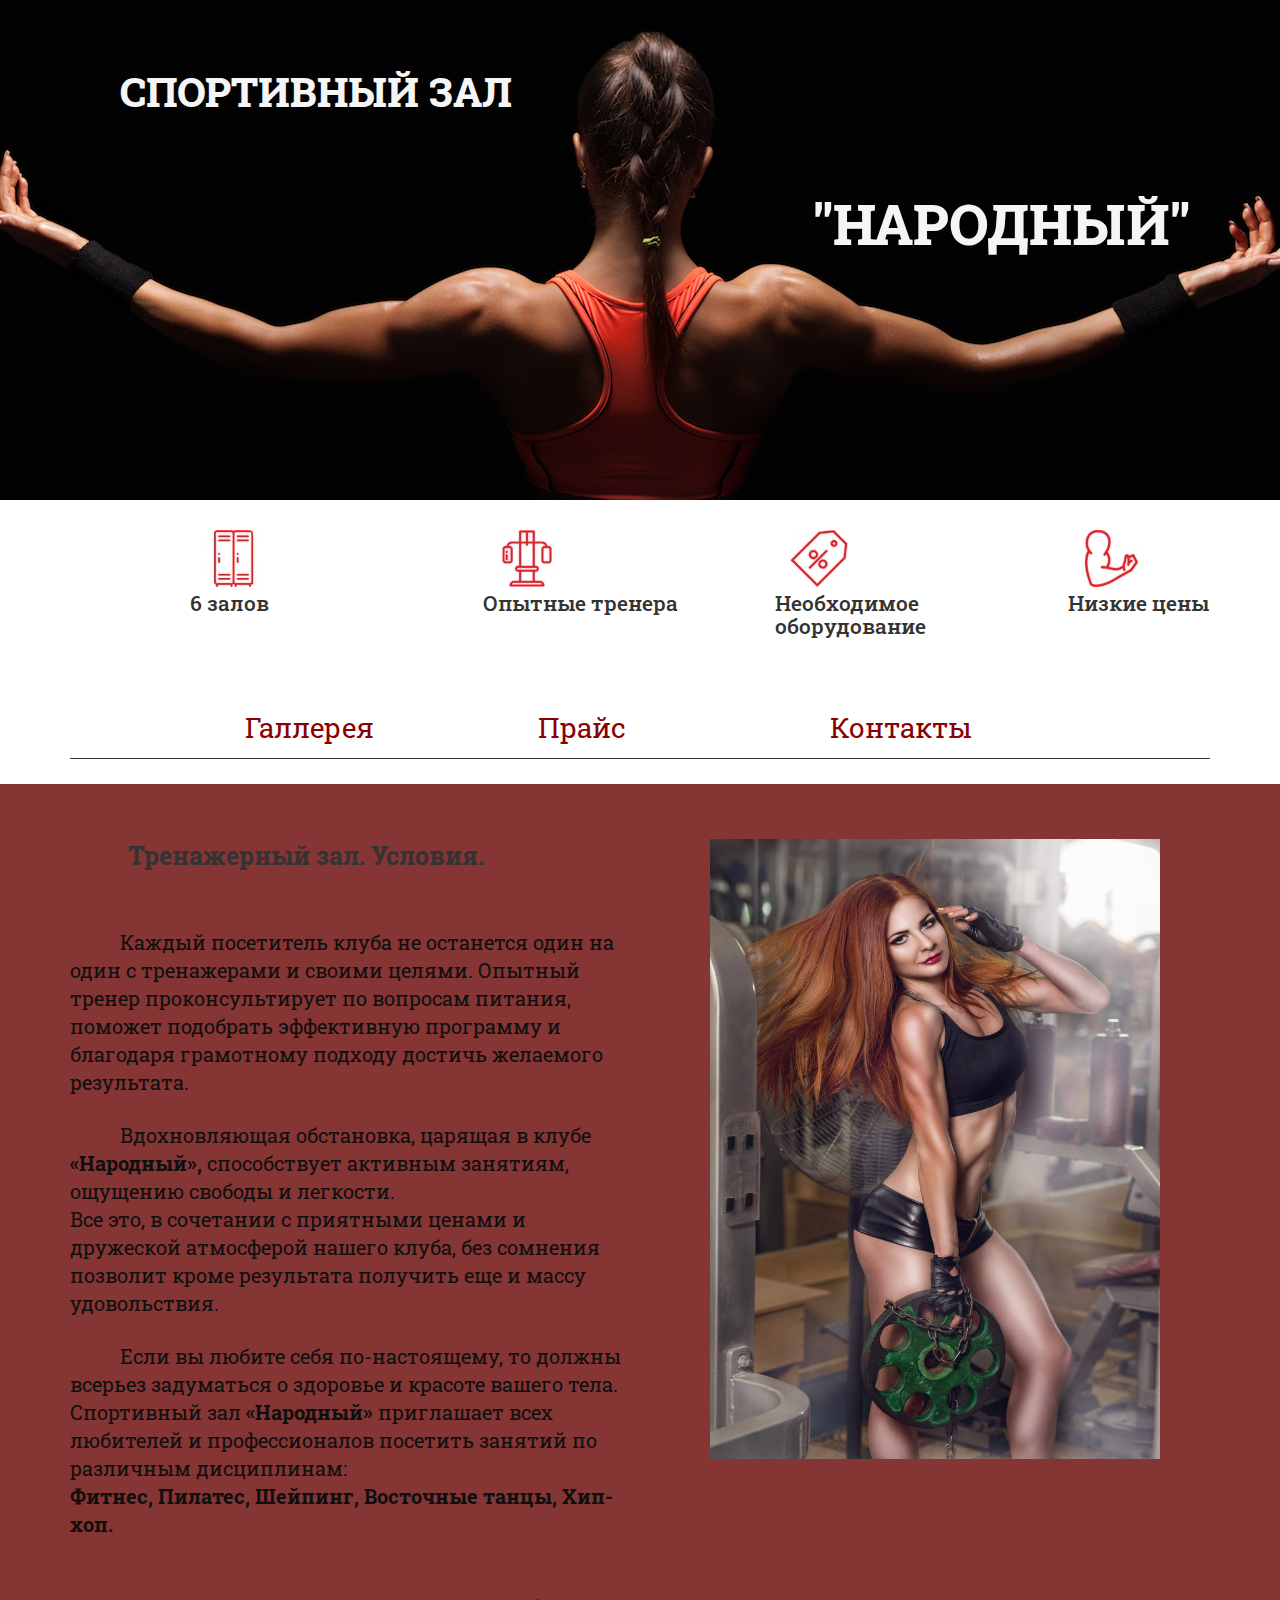
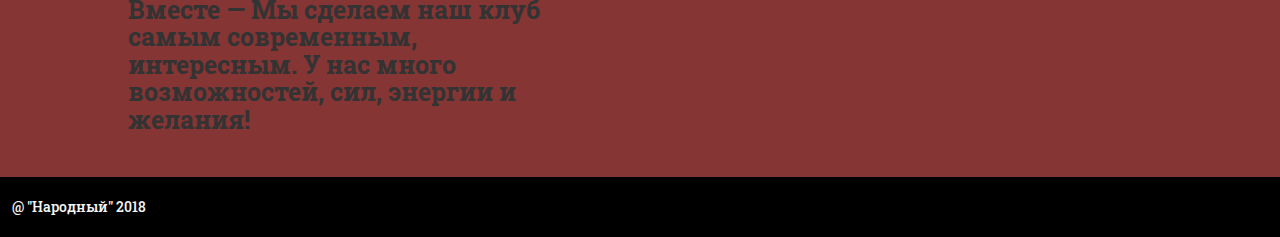
<file: index.html>
<!DOCTYPE html>
<html>
<head>
    <meta charset="UTF-8">
    <meta content="width=device-width, intial-scale=1.0">
    <title>Народный</title>
    <link rel="stylesheet" href="css/bootstrap.css">
    <link rel="stylesheet" href="css/style.css">
    <script src="js/jQuery3.2.1.js"></script>
    <script src="js/bootstrap.js"></script>
</head>
<body>
<div class="header">
    <div class="container">
        <div class="row">
            <div class="col-lg-12 col-md-12">
                <h3>Спортивный зал</h3>
                <h4>"Народный"</h4>
            </div>
        </div>
    </div>
</div>

<div class="mainikons">
    <div class="container">
        <div class="row">
            <div class="col-lg-3 col-md-2 text">
    <img src="images/gif1.jpg">
    <h2>6 залов</h2>
            </div>
            <div class="col-lg-3 col-md-2 text">
    <img src="images/gif2.jpg">
    <h2>Опытные тренера</h2>
            </div>
            <div class="col-lg-3 col-md-2 text">
    <img src="images/gif3.jpg">
    <h2>Необходимое оборудование</h2>
            </div>
            <div class="col-lg-3 col-md-2 text">
    <img src="images/gif4.jpg">
    <h2>Низкие цены</h2>
            </div>
</div>
</div>
</div>
<div class="mainna">
    <div class="container">
        <div class="row">
            <div class="col-lg-3 col-md-3 col-xs-4">
                <ul>
                    <li><a href="gallery.html">Галлерея</a></li>
                </ul>

            </div>
            <div class="col-lg-3 col-md-3 col-xs-4">
                <ul>
                    <li><a href="price.html">Прайс</a></li>
                </ul>

            </div>
            <div class="col-lg-3 col-md-3 col-xs-3">
                <ul>
                    <li><a href="contacts.html">Контакты</a></li>
                </ul>

            </div>
        </div>
    </div>

</div>
<div class="maintext">
    <div class="container">
        <div class="row">
            <div class="col-lg-6">
                <h3>Тренажерный зал. Условия.</h3>
                <p> Каждый посетитель клуба не останется один на один с тренажерами и своими целями.
                    Опытный тренер проконсультирует по вопросам питания, поможет подобрать эффективную программу и благодаря
                    грамотному подходу достичь желаемого результата.<br></p>
                    <p>Вдохновляющая обстановка, царящая в клубе <b>«Народный»,</b> способствует активным занятиям,
                    ощущению свободы и легкости.<br>
                    Все это, в сочетании с приятными ценами и дружеской атмосферой нашего клуба,
                    без сомнения позволит кроме результата получить еще и массу удовольствия.
                <p>Если вы любите себя по-настоящему, то должны всерьез задуматься о здоровье и красоте вашего тела.
                    Спортивный зал <b>«Народный»</b> приглашает всех любителей и профессионалов посетить занятий по различным дисциплинам:<br><b>
                    Фитнес, Пилатес, Шейпинг, Восточные танцы, Хип-хоп.</b>

                    <h3>Вместе — Мы сделаем наш клуб самым современным, интересным.
                    У нас много возможностей, сил, энергии и желания!</h3></p>

            </div>
            <div class="col-lg-6 fo">
                <div class="trener">
                        <img src='images/q4pvlWh1KDg.png' class="imgdemo" />
                        <img src='images/dCiHmtUecW8.png' class="imgdemo" />
                        <img src='images/3n6cJ0OEWoM.png' class="imgdemo" />
                        <img src='images/8Oy3pt0pXKc.png' class="imgdemo" />
                        <img src='images/p8lSsxsToIw.png' class="imgdemo" />
                    </div>
            </div>
        </div>
    </div>
</div>


<footer class="footers">
    <h5>@ "Народный" 2018</h5>
</footer>

<script type="text/javascript">
    $(function() {
        var imgnum = $('.imgdemo').length;
        var currentimg = 0;
        function playslider() {
            if (currentimg > imgnum - 1) {
                currentimg = 0;
            }
            $($('.imgdemo').get(currentimg)).fadeIn(500).delay(3000).fadeOut(500, playslider);
            currentimg++;
        }
        playslider();
    });
</script>
</body>
</html>
</file>
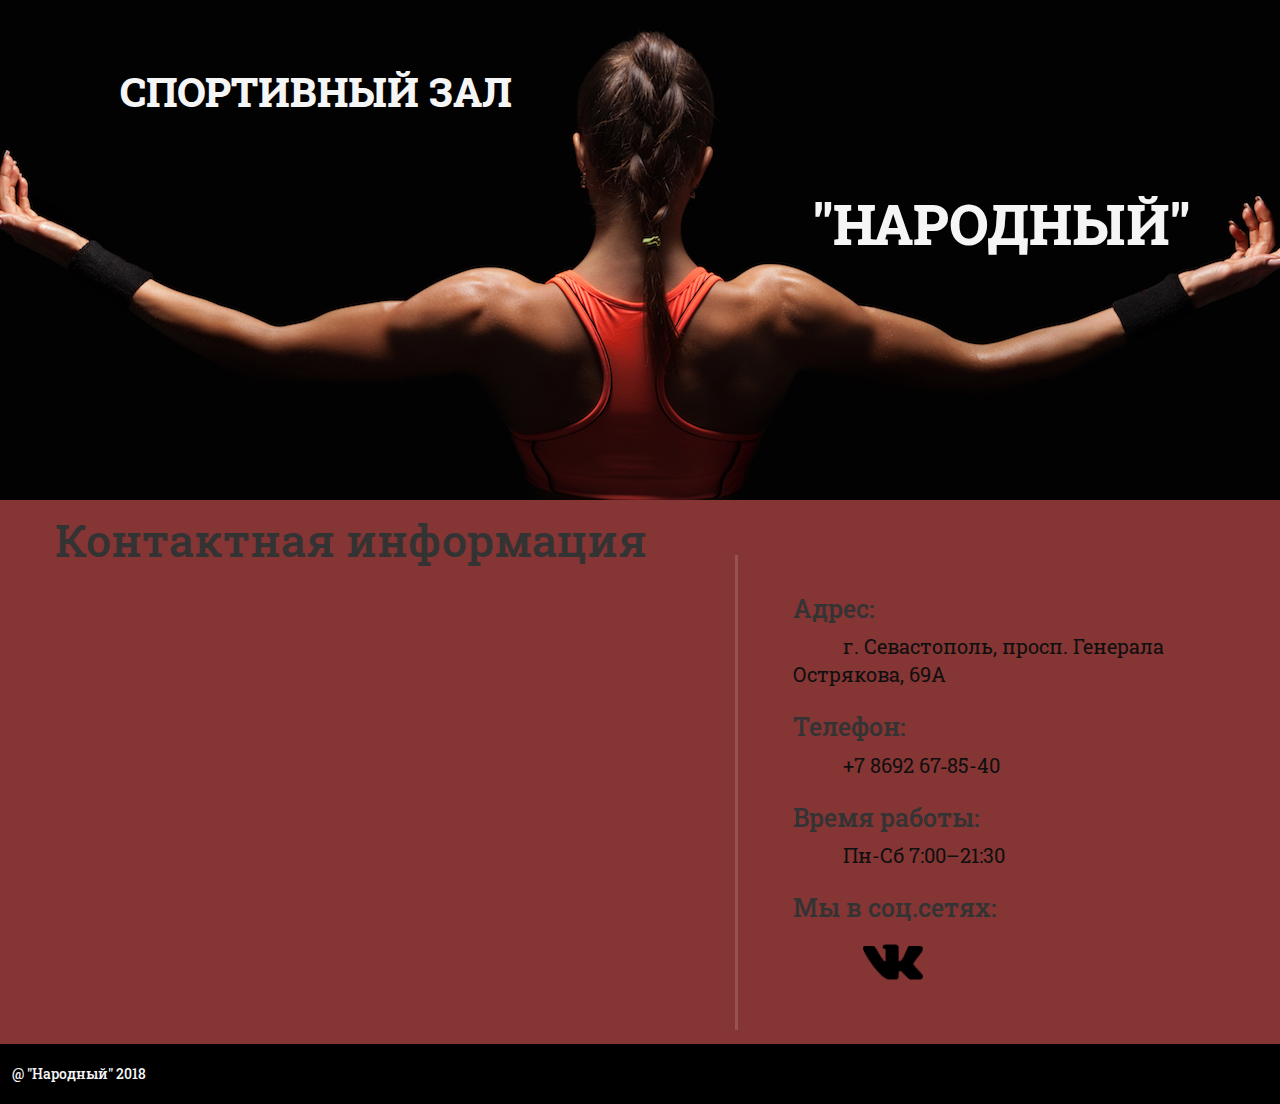
<file: contacts.html>
<!DOCTYPE html>
<html lang="en">
<head>
    <meta charset="UTF-8">
    <title>Народный</title>
<head>
    <meta charset="UTF-8">
    <meta name="viewport" content="width=device-width, intial-scale=1.0">
    <title>Сайт</title>
    <link rel="stylesheet" href="css/bootstrap.css">
    <link rel="stylesheet" href="css/style.css">
    <script src="js/jQuery3.2.1.js"></script>
    <script src="js/bootstrap.js"></script>
</head>
<body>
<a href="index.html"><div class="header">
    <div class="container">
        <div class="row">
            <div class="col-lg-12 col-md-12">
                <h3>Спортивный зал</h3>
                <h4>"Народный"</h4>


            </div>
        </div>
    </div>
</div></a>
<div class="map">
    <div class="container">
        <div class="row">
            <h1>Контактная информация</h1>
            <div class="col-lg-7 col-md-8 col-xs-1 realmap">
                <iframe src="https://yandex.by/map-widget/v1/-/CBaXe0XD2B" width="560" height="400" frameborder="0"></iframe>
        </div>
            <div class="col-lg-5 col-md-4 col-xs-9 contactu">
                <ul>
                    <li>
                        <h2>Адрес:</h2>
                        <p>г. Севастополь, просп. Генерала Острякова, 69А</p>
                    </li>
                    <li>
                        <h2>Телефон:</h2>
                        <p>+7 8692 67‑85-40</p>
                    </li>
                    <li>
                        <h2>Время работы:</h2>
                        <p>Пн-Сб 7:00–21:30</p>
                    </li>
                    <li>
                        <h2>Мы в соц.сетях:</h2>
                        <a href="https://vk.com/the_best_gym_in_sevastopol"><img src ="images/vk.png" alt ="" class="ikon"></a>
                    </li>
                </ul>
    </div>
</div>
</div>
</div>
</div>
<footer class="footers">
    <h5>@ "Народный" 2018</h5>
</footer>
</body>
</html>
</file>
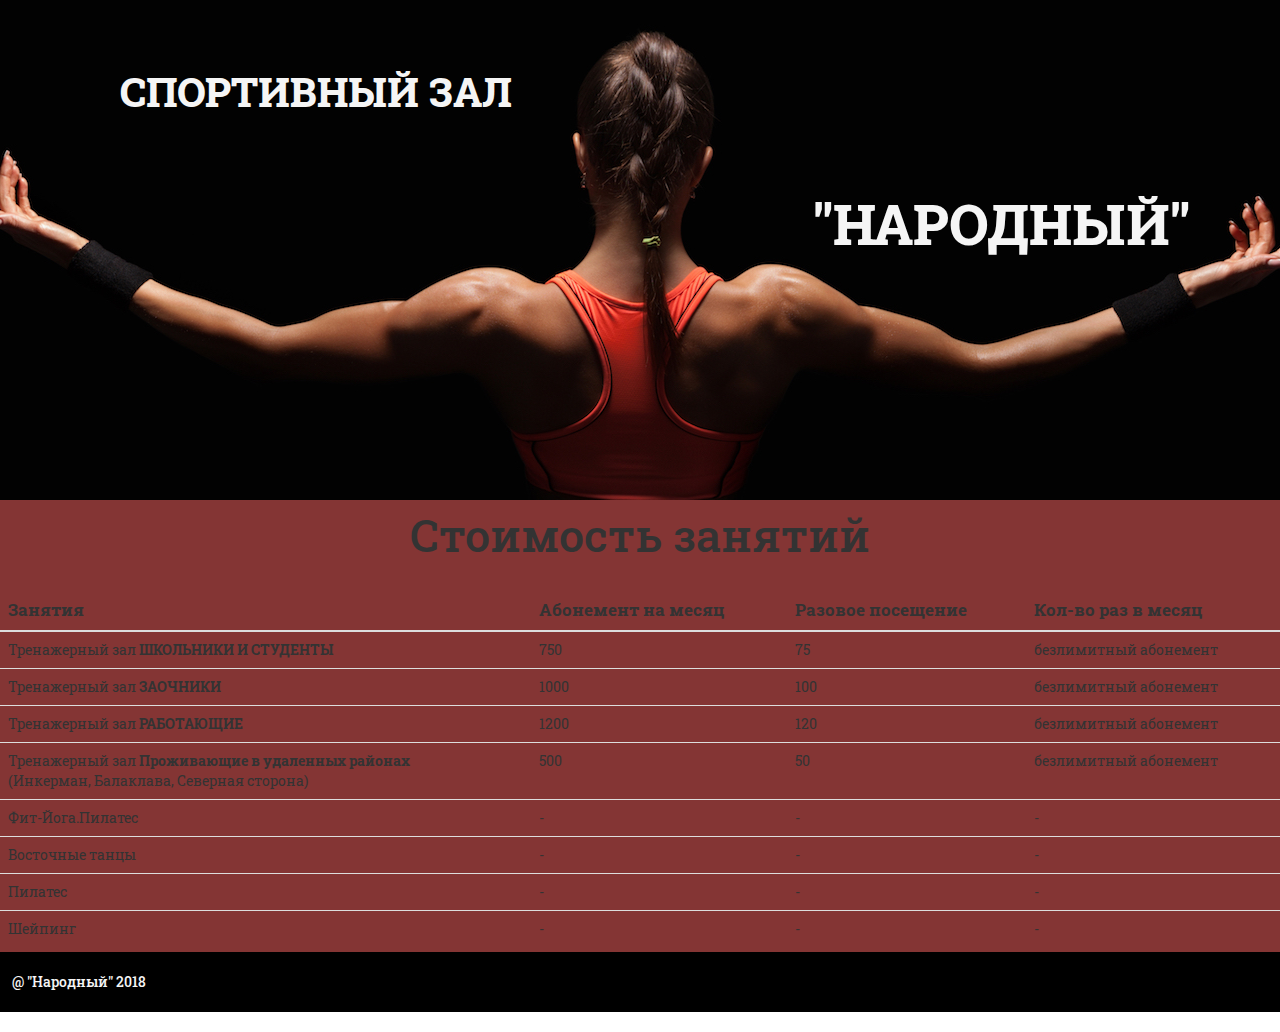
<file: price.html>
<!DOCTYPE html>
<html>
<head>
    <meta charset="UTF-8">
    <meta content="width=device-width, intial-scale=1.0">
    <title>Народный</title>
    <link rel="stylesheet" href="css/bootstrap.css">
    <link rel="stylesheet" href="css/style.css">
    <script src="js/jQuery3.2.1.js"></script>
    <script src="js/bootstrap.js"></script>
</head>
<body>
<a href="index.html"><div class="header">
    <div class="container">
        <div class="row">
            <div class="col-lg-12 col-md-12">
                <h3>Спортивный зал</h3>
                <h4>"Народный"</h4>
            </div>
        </div>
    </div>
</div></a>
    <div class="price">
        <table class="table">
            <thead class="thead-inverse a">
            <h1>Стоимость занятий</h1>
            <tr>
                <th>Занятия</th>
                <th>Абонемент на месяц</th>
                <th>Разовое посещение</th>
                <th>Кол-во раз в месяц</th>
            </tr>
            </thead>
            <tbody>

            <tr>
                <td>Тренажерный зал <b>ШКОЛЬНИКИ И СТУДЕНТЫ</b></td>
                <td>750</td>
                <td>75</td>
                <td>безлимитный абонемент</td>

            </tr>
            <tr>
                <td>Тренажерный зал<b> ЗАОЧНИКИ</b></td>
                <td>1000</td>
                <td>100</td>
                <td>безлимитный абонемент</td>
            </tr>
            <tr>
                <td>Тренажерный зал<b> РАБОТАЮЩИЕ</b></td>
                <td>1200</td>
                <td>120</td>
                <td>безлимитный абонемент</td>

            </tr>
            <tr>
                <td>Тренажерный зал
                    <b>Проживающие в удаленных районах</b> <br>(Инкерман, Балаклава, Северная сторона)</td>
                <td>500</td>
                <td>50</td>
                <td>безлимитный абонемент</td>
            </tr>
            <tr>
                <td>Фит-Йога.Пилатес</td>
                <td>-</td>
                <td>-</td>
                <td>-</td>
            </tr>
            <tr>
                <td>Восточные танцы</td>
                <td>-</td>
                <td>-</td>
                <td>-</td>
            </tr>
            <tr>
                <td>Пилатес</td>
                <td>-</td>
                <td>-</td>
                <td>-</td>
            </tr>
            <tr>
                <td>Шейпинг</td>
                <td>-</td>
                <td>-</td>
                <td>-</td>
            </tr>


            </tbody>
        </table>

        <table class="table pricetable">
            <thead class="thead-default">
            <tr>

</div>
<footer class="footers">
    <h5>@ "Народный" 2018</h5>
</footer>
</body>
</html>
</file>
<file: css/style.css>
@import url('https://fonts.googleapis.com/css?family=Roboto+Slab');


body {
    font-family: "Roboto Slab";

    -webkit-font-smoothing: antialiased;
    -webkit-overflow-scrolling: touch;
    padding-top: 50px;


}
body >header {
    box-shadow: 0 0 5px 5px black;
}


p {
    line-height: 28px;
    margin-bottom: 25px;
}

.header {
    background: url(../images/Human_back_Hands_Braid.png) no-repeat center top;
    margin: -5px auto;
    position: relative;
    height: 500px;
    margin-top: -50px

}
.header h3 {
    text-transform: uppercase;
    text-align: left;
    padding: 50px;
    font-size: 40px;
    font-weight: 800;
    color: whitesmoke;
}
.header h4 {
    text-transform: uppercase;
    text-align: right;
    padding: 20px;
    font-size: 55px;
    font-weight: 800;
    color: whitesmoke;
    word-spacing: 550px;

}
.mainikons{
    padding: 35px;
    padding-left: 190px;
    clear: both;


}
.text h2 {
    margin: 5px 0 10px -15px
}
.mainikons  h2 {
    font-size: 21px;
}
.mainna{

    margin-top: 20px;
    max-width: 1140px;
    position: relative;
    margin: 25px auto;
    border-bottom: 1px solid #333;
}
li a {
    color: darkred;

}
.mainna ul li {
    display: inline;
    padding: 120px;
    font-size: 28px;
}
a {
    color: whitesmoke;
}
a:hover {
    color: indianred;

}


.maintext {
    background: #843534;
    border-bottom: 1px solid #333;

}
.maintext h3 {
    font-size: 25px;
    font-weight: bold;
    margin: 58px;
}
p {
    font-size: 20px;
    color: #0f0f0f;
    text-indent: 2.5em;
}
.imgdemo{
    display: none;
}
.trener{
    padding: 30px;
}
.trener img {
    width: 500px;
    height: 670px;
    padding: 25px;

}


.map{
    background: #843534;
    margin: 0 0 1em 0;
    height: 550px

}
.realmap {
    padding: 35px;
    border-right: solid 3px rgba(255, 255, 255, 0.15);
    margin-top: -20px


}
.map h3 {

    padding: 50px;
}

.contactu ul li {
    padding: 0;
    list-style: none;
}
.contactu h2 {
    font-size: 25px;
}
.ikon {
    width: 60px;
    margin: 0 70px ;
}

.footers{
    background: black;
    height: 60px;
    padding: 12px;
    color:whitesmoke;
    margin-top: -15px
}

.thumb img {
    filter: none; /* IE6-9 */
    -webkit-filter: grayscale(0);
    border-radius:5px;
    background-color: #fff;
    border: 1px solid #ddd;
    padding:5px;
}
.thumb img:hover {
    filter: initial; /* IE6-9 */
    -webkit-filter: grayscale(1);
}
.thumb {
    padding:5px;
}


.gallary{
    background: #843534;
    padding: 20px;
}

.gallary img {
    margin: 5px;
    border: 3px solid firebrick;


}

a.gal:hover img {
    border: 3px solid white;


}

.fotogallery {
    margin: 20px;
    text-align: center;
}

.thecomanyin h1 {
    font-size: 45px;
    text-align: center;
    padding: 15px;
}
.price{
    background: #843534;
    width: 100%;
    margin: -30px 0 0;
}
.price h1 {
    text-align: center;
    padding: 20px;
    font-size: 45px;
}
.a {
    font-size: 17px;
}


@media screen and (max-width: 550px) {
    .header {max-width: 490px;
        margin-bottom: 80px;}
}


@media screen and (max-width: 500px) {
    .realmap {
        display: none;}
}

.contactu h2 {font-size:25px;}
@media (max-width:600px){
    .contactu h2 {font-size:20px;
    }

}

.contactu p {font-size:20px;}
@media (max-width:600px){
    .contactu p {font-size:15px;}

}
.map h1 {font-size:45px;}
@media (max-width:600px){
    .map h1 {font-size:25px;
        padding: 20px;}

}
@media screen and (max-width: 600px) {
    .map {margin: 0;
        margin-top: -100px;

    }
}

.header h3 {font-size:40px;}
@media (max-width:900px){
    .header h3 {font-size:20px;
        margin:  -30px;}

}

.header h4 {font-size:55px;}
@media (max-width:900px){
    .header h4 {font-size:25px;
        margin:  -30px;}

}

@media screen and (max-width: 500px) {
    .mainikons {margin: 0;
        margin-top: -70px;

    }
}

@media screen and (max-width: 500px) {
    .mainna {margin: 0;
        margin-left: -155px;

    }
}

.mainna ul li {font-size: 28px;}
@media (max-width:500px){
    .mainna ul li {
        font-size:10px;
        margin: -19px;
    }

}

@media screen and (max-width: 600px) {
    .price {margin: -80px 0 0;

    }
}
@media screen and (max-width: 550px) {
    .gallary {margin-top: -80px;

    }
}

@media screen and (max-width: 550px) {
    .fo {margin-left: -60px;

    }
}
</file>
